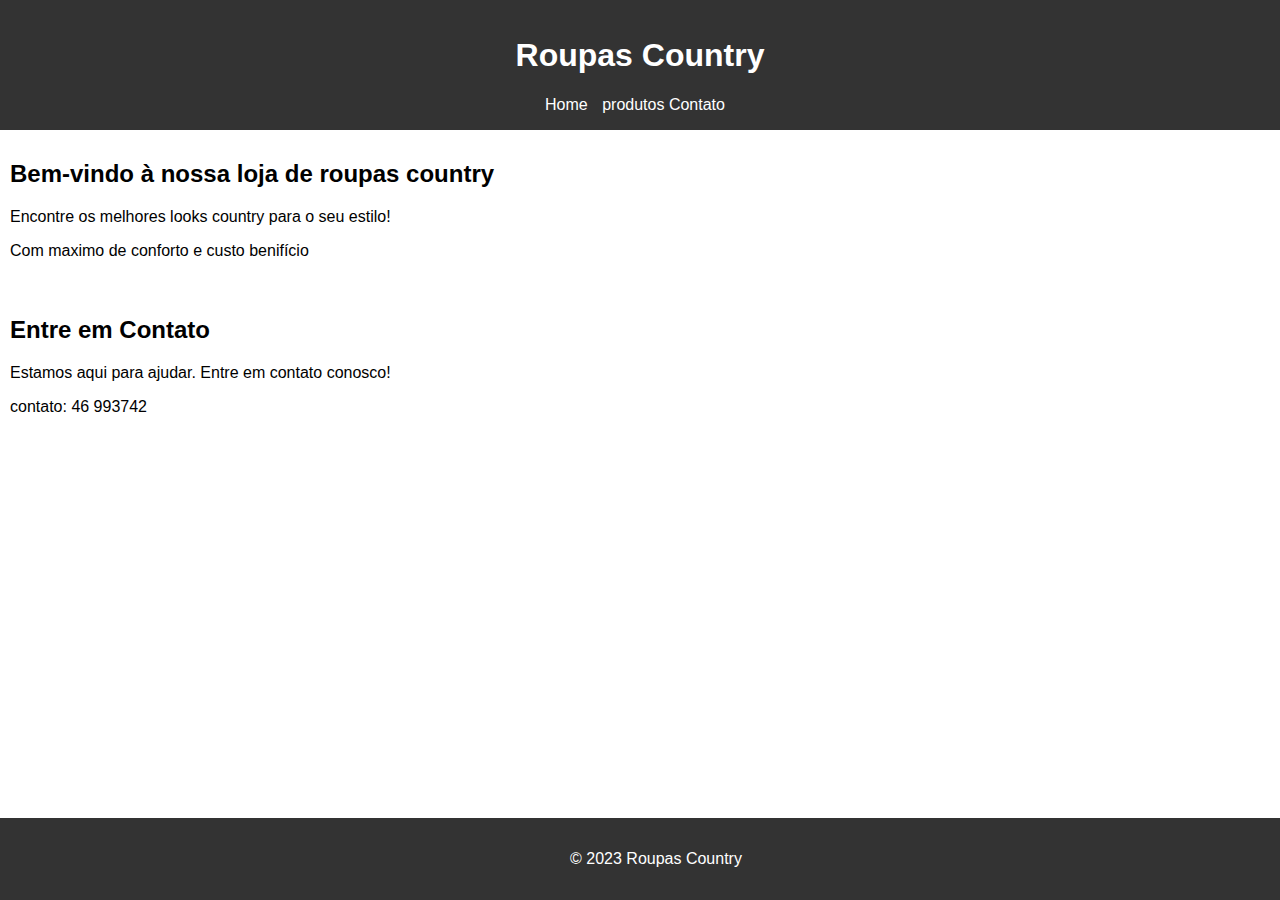
<file: index.html>
<!DOCTYPE html>
<html lang="en">
<head>
    <meta charset="UTF-8">
    <meta name="viewport" content="width=device-width, initial-scale=1.0">
    <link rel="stylesheet" href="styles.css">
    <title>Roupas Country</title>
</head>
<body>
    <header>
        <h1>Roupas Country</h1>
        <nav>
            <ul>
                <li><a href="#home">Home</a></li>
                <a href="produtos.html">produtos</a>
                <li><a href="#contact">Contato</a></li>
            </ul>
        </nav>
    </header>

    <section id="home">
        <h2>Bem-vindo à nossa loja de roupas country</h2>
        <p>Encontre os melhores looks country para o seu estilo!</p>
        <p>Com maximo de conforto e custo benifício</p>
    </section>

    

    <section id="contact">
        <h2>Entre em Contato</h2>
        <p>Estamos aqui para ajudar. Entre em contato conosco!</p>
        <p>contato: 46 993742</p> 
    </section>

    <footer>
        <p>&copy; 2023 Roupas Country</p>
    </footer>
</body>
</html>
</file>
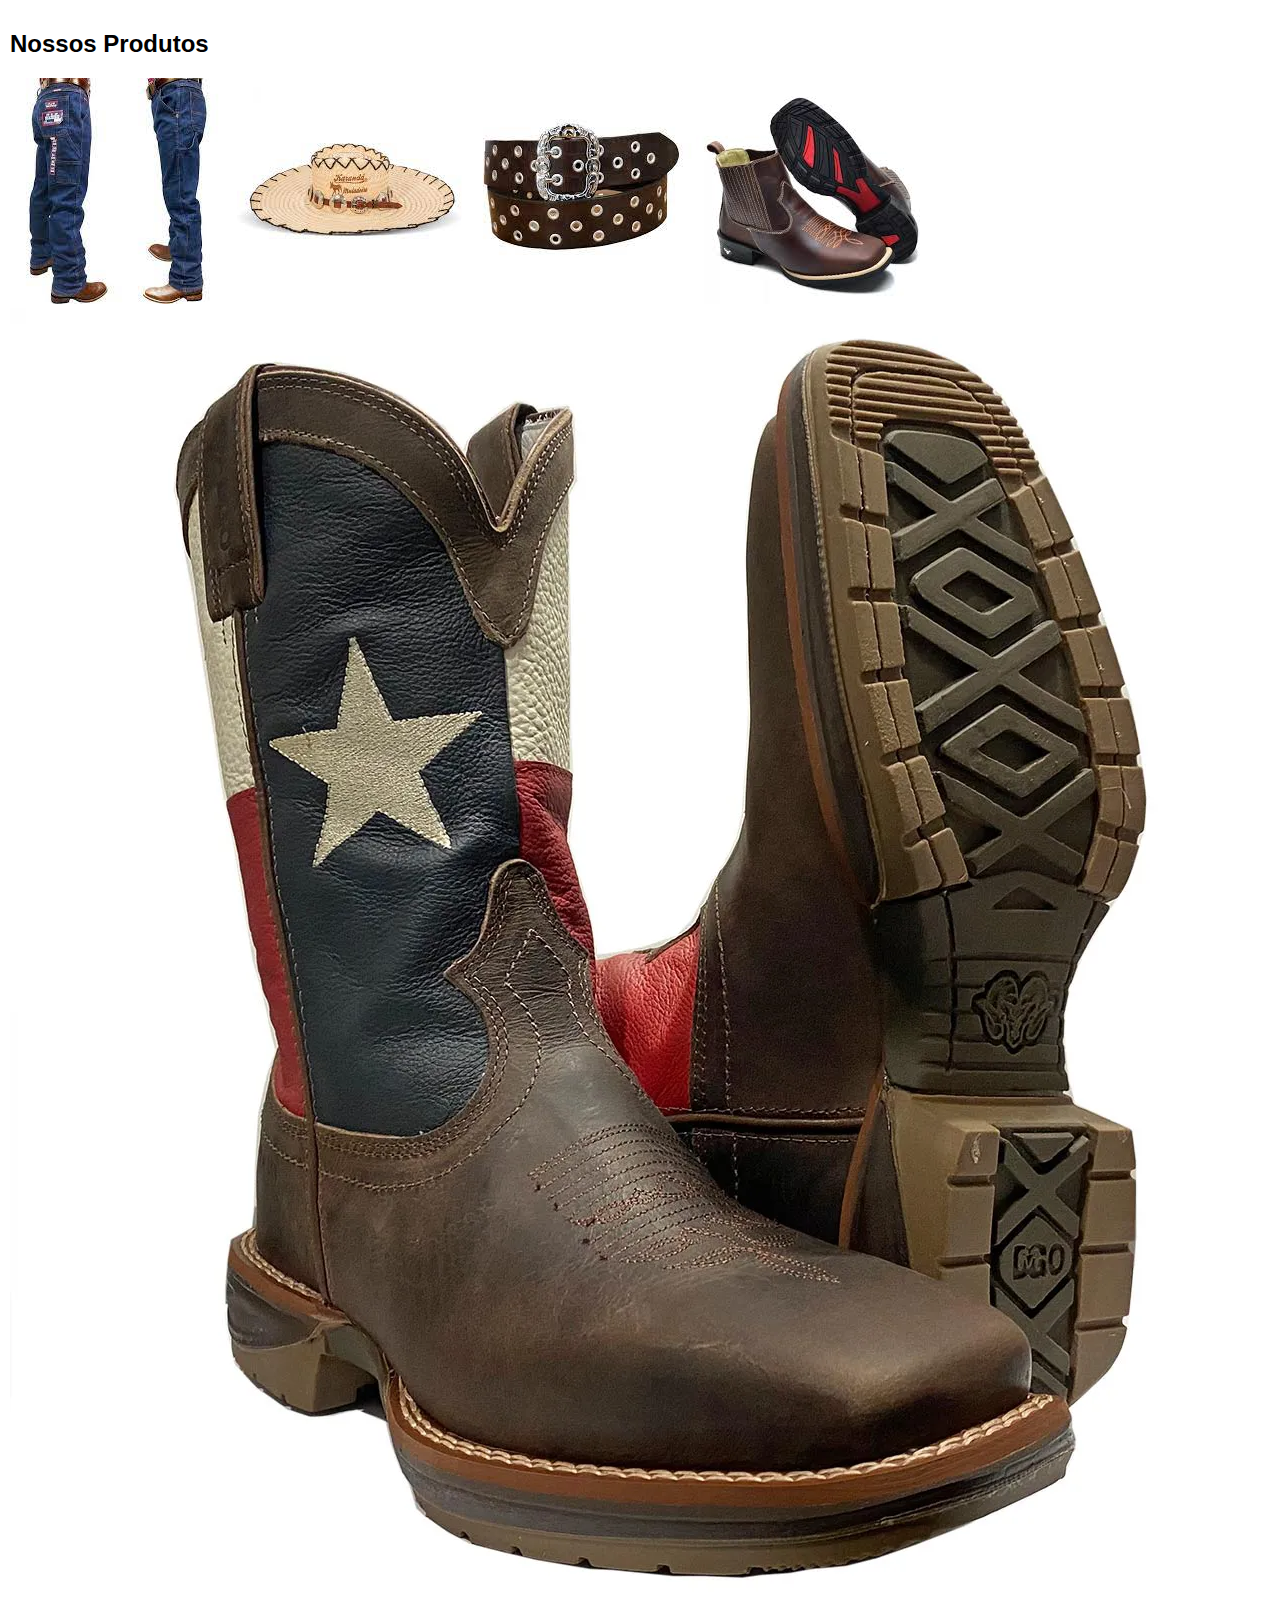
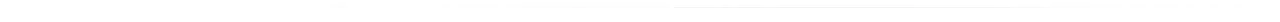
<file: produtos.html>
<!DOCTYPE html>
<html lang="en">
<head>
    <meta charset="UTF-8">
    <meta http-equiv="X-UA-Compatible" content="IE=edge">
    <meta name="viewport" content="width=device-width, initial-scale=1.0">
    <title>Document</title>
    <link rel="stylesheet" href="styles.css">
</head>
<body>
    <section id="products">
        <h2>Nossos Produtos</h2>
       <img src="img/carpinteira.jpeg" alt="carpinteira">
       <img src="img/chapeo.jpeg" alt="chapeo">
       <img src="img/cinta.jpeg" alt="cinta">
       <img src="img/curto.jpeg" alt="curto">
       <img src="img/longo.webp" alt="longo">
    </section>
</body>
</html>
</file>
<file: styles.css>
body {
    font-family: Arial, sans-serif;
    margin: 0;
    padding: 0;
}

header {
    background-color: #333;
    color: #fff;
    padding: 1em;
    text-align: center;
}

nav ul {
    list-style-type: none;
    margin: 0;
    padding: 0;
}

nav li {
    display: inline;
    margin-right: 10px;
}

nav a {
    text-decoration: none;
    color: #fff;
}

section {
    padding: 10px;
}

footer {
    background-color: #333;
    color: #fff;
    text-align: center;
    padding: 1em;
    position: fixed;
    bottom: 0;
    width: 100%;
}
</file>
